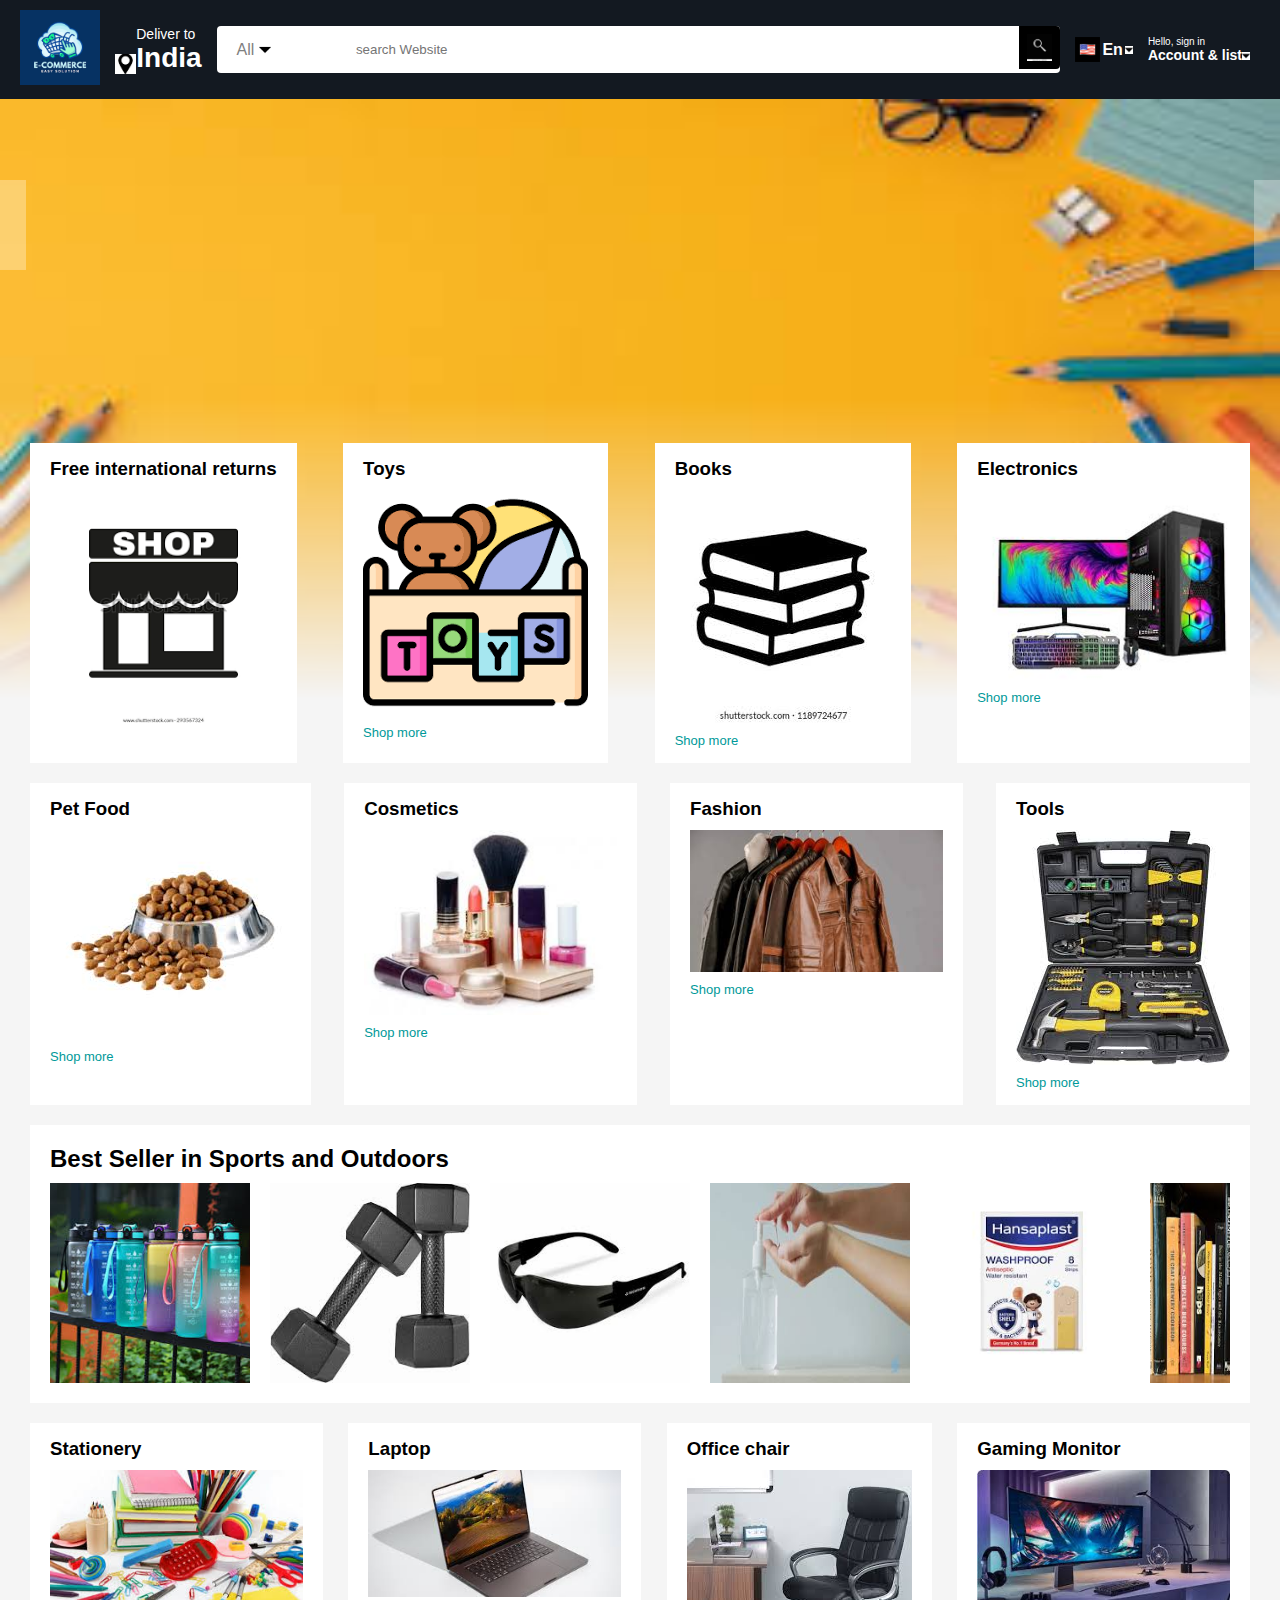
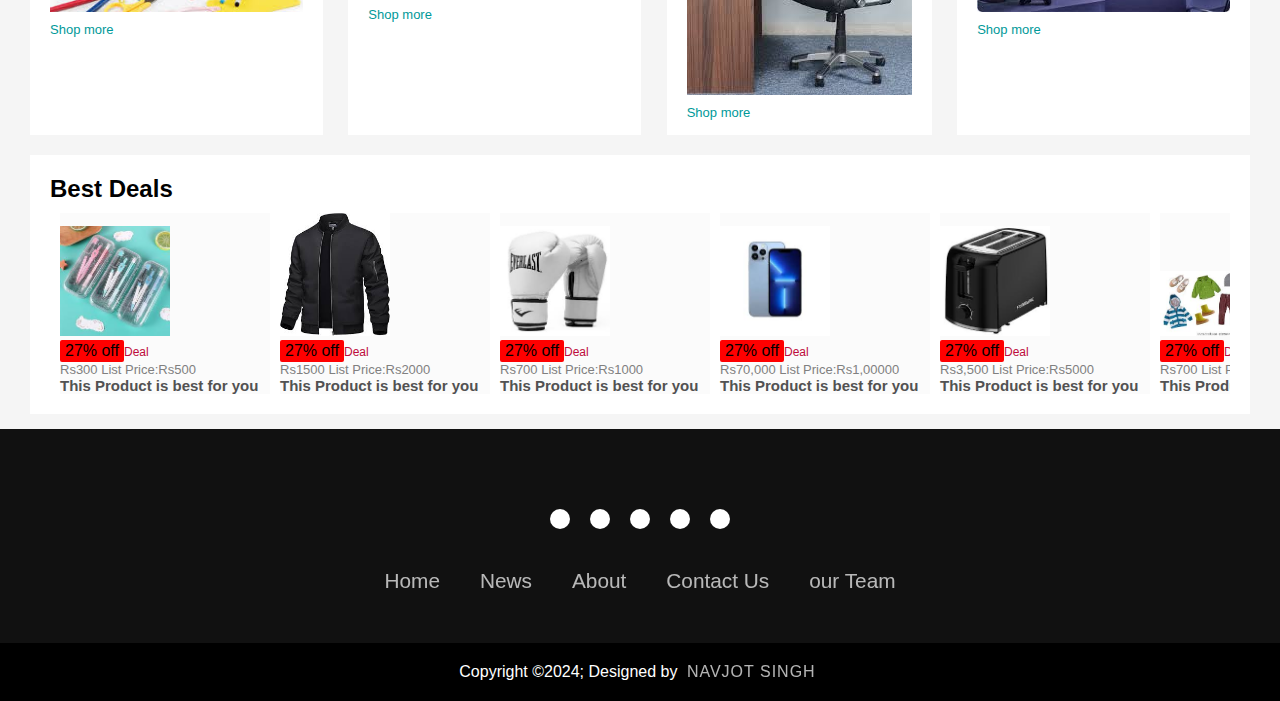
<file: index.html>
<!DOCTYPE html>
<html lang="en">
<head>
    <meta charset="UTF-8">
    <meta name="viewport" content="width=device-width, initial-scale=1.0">
    <title>E-Commerce</title>
    <link rel="stylesheet" href="https://cdnjs.cloudflare.com/ajax/libs/font-awesome/6.6.0/css/all.min.css" integrity="sha512-Kc323vGBEqzTmouAECnVceyQqyqdsSiqLQISBL29aUW4U/M7pSPA/gEUZQqv1cwx4OnYxTxve5UMg5GT6L4JJg==" crossorigin="anonymous" referrerpolicy="no-referrer" />
    <link rel="stylesheet" href="style.css ">
</head>
<body>
     <nav>
        <a href="index.html">
         <img src="E-commerce.png" width="80"> </a>
         <div class="nav-country">
            <img src="location logo.png" height="20">
            <div>
               <p>Deliver to</p>
               <h1>India  </h1>
            </div>
         </div>
         <div class="nav-search"> 
            <div class="nav-search-category"> 
                <p>All </p>
                <img src="dropdown .png" height="12">
            </div>
            <input type="text" class=" nav-search-input" placeholder="
            search Website"><a href="/">
            <img src="search icon.png" class="nav-search-icon ">
         </div></a>
          <div class="nav-lan">
            <img src="flag.png" width="25px">
            <P>En</P>
            <img src="dropdown .png" width="8">
          </div> 
          <div class="nav-text">
            <P>Hello, sign in</P>
            <h1> <a href="login.html">Account & list<img src="dropdown .png" width="8px"></a></h1>

            </h1>
          </div>
          <div class="nav-cart">
            <a href="index.html" class="nav-link-add-to-cart">
                <i class="fa-solid fa-cart-shopping"></i>
            </a>
          </div>
     </nav>
     <div class="header-slider">
      <a href="#" class="control-prev"><i class="fa-solid fa-arrow-left"></i></a>
      <a href="#" class="control-next"><i class="fa-solid fa-arrow-right"></i></a>

      <ul>
        
         <img src="yellow.png" class="header-img" height="600px" width="1500px">
         <img src="kitchen.png" class="header-img" height="600px" width="1500px">
         <img src="header3.png" class="header-img" height="600px" width="1500px">
         <img src="header4.png" class="header-img" height="600px" width="1500px">
         <img src="header5.png" class="header-img" height="600px" width="1500px">
      </ul>
     </div>
     <div class="row-class  header-box ">
         <div class="box-column">
            <h3>Free international returns</h3>
            <img src="shop.png" alt="">
           
         </div>
         <div class="box-column">
         <h3>Toys</h3>
            <img src="toys.png" alt="">
            <a href="shop more.html">Shop more</a>
         </div>
         <div class="box-column">
         <h3>Books</h3>
            <img src="book.png" alt="">
            <a href="shop more.html">Shop more</a>
         </div>
         <div class="box-column">
         <h3>Electronics</h3>
            <img src="pc.png" alt="">
            <a href="shop more.html">Shop more</a>
         </div>
     </div>


     <div class="row-class">
      <div class="box-column">
         <h3>Pet Food</h3>
         <img src="petfood.png" alt="">
         <a href="shop more.html">Shop more</a>
      </div>
      <div class="box-column">
      <h3>Cosmetics</h3>
         <img src="cosmetics.png" alt="">
         <a href="shop 2.html">Shop more</a>
      </div>
      <div class="box-column">
      <h3>Fashion</h3>
         <img src="fashion.png" alt="">
         <a href="shop 2.html">Shop more</a>
      </div>
      <div class="box-column">
      <h3>Tools</h3>
         <img src="tool.png" alt="">
         <a href="shop 2.html">Shop more</a>
      </div>
  </div>

  <div class="product-slider">
   <h2>Best Seller in Sports and Outdoors</h2>
   <div class="product">
      <img src="product-1.png" alt="">
      <img src="product-2.png" alt="">
      <img src="product-3.png" alt="">
      <img src="product-4.png" alt="">
      <img src="product-5.png" alt="">
      <img src="product-6.png" alt="">
      <img src="product-7.png" alt="">
      <img src="product-8.png" alt="">
   </div>
  </div>

  <div class="row-class">
   <div class="box-column">
      <h3>Stationery </h3>
      <img src="stationary.png" alt="">
      <a href="shop more.html">Shop more</a>
   </div>
   <div class="box-column">
   <h3>Laptop</h3>
      <img src="laptop.png" alt="">
      <a href="shop 2.html">Shop more</a>
   </div>
   <div class="box-column">
   <h3>Office chair</h3>
      <img src="office .png" alt="">
      <a href="shop more.html">Shop more</a>
   </div>
   <div class="box-column">
   <h3>Gaming Monitor</h3>
      <img src="gaming.png" alt="">
      <a href="shop 2.html">Shop more</a>
   </div>
</div>

<div class="product-slider-with-price">
      <h2>Best Deals </h2>
      <div class="products">
         <div class="products">
         <div class="product-card">
            <div class="product-img-container">
               <img src="water.png" alt="">
            </div>
            <div class="product-offer">
               <p>27% off</p><span>Deal</span>
            </div>
            <p class="product-price">Rs<span>700</span>  List Price:Rs1000</p>
            <h4>This Product is best for you</h4>
         </div>
         </div>

         <div class="product-card">
            <div class="product-img-container">
               <img src="geometry.png" alt="">
            </div>
            <div class="product-offer">
               <p>27% off</p><span>Deal</span>
            </div>
            <p class="product-price">Rs<span>300</span>  List Price:Rs500</p>
            <h4>This Product is best for you</h4>
        
         </div>

        <div class="product-card">
            <div class="product-img-container">
               <img src="jacket.png" alt="">
            </div>
            <div class="product-offer">
               <p>27% off</p><span>Deal</span>
            </div>
            <p class="product-price">Rs<span>1500</span>  List Price:Rs2000</p>
            <h4>This Product is best for you</h4>
        
         </div>

         <div class="product-card">
            <div class="product-img-container">
               <img src="gloves.png" alt="">
            </div>
            <div class="product-offer">
               <p>27% off</p><span>Deal</span>
            </div>
            <p class="product-price">Rs<span>700</span>  List Price:Rs1000</p>
            <h4>This Product is best for you</h4>
         
         </div>

         <div class="product-card">
            <div class="product-img-container">
               <img src="phone.png" alt="">
            </div>
            <div class="product-offer">
               <p>27% off</p><span>Deal</span>
            </div>
            <p class="product-price">Rs<span>70,000</span>  List Price:Rs1,00000</p>
            <h4>This Product is best for you</h4>
         
         </div>

         <div class="product-card">
            <div class="product-img-container">
               <img src="toaster.png" alt="">
            </div>
            <div class="product-offer">
               <p>27% off</p><span>Deal</span>
            </div>
            <p class="product-price">Rs<span>3,500</span>  List Price:Rs5000</p>
            <h4>This Product is best for you</h4>
         
         </div>

         <div class="product-card">
            <div class="product-img-container">
               <img src="wear.png" alt="">
            </div>
            <div class="product-offer">
               <p>27% off</p><span>Deal</span>
            </div>
            <p class="product-price">Rs<span>700</span>  List Price:Rs1000</p>
            <h4>This Product is best for you</h4>
            
         </div> 

         </div>
      </div>




      <footer>
         <div class="footerContainer">
             <div class="socialIcons">
                 <a href=""><i class="fa-brands fa-facebook"></i></a>
                 <a href=""><i class="fa-brands fa-instagram"></i></a>
                 <a href=""><i class="fa-brands fa-twitter"></i></a>
                 <a href=""><i class="fa-brands fa-google-plus"></i></a>
                 <a href=""><i class="fa-brands fa-youtube"></i></a>
             </div>
             <div class="footerNav">
                 <ul><li><a href="">Home</a></li>
                     <li><a href="">News</a></li>
                     <li><a href="">About</a></li>
                     <li><a href="">Contact Us</a></li>
                     <li><a href="">our Team</a></li>
                 </ul>
             </div>
             
         </div>
         <div class="footerBottom">
             <p>Copyright &copy;2024; Designed by <span class="designer">Navjot Singh</span></p>
         </div>
     </footer>
     
     
      
      <script src="script.js"></script>
</body>
</html>
</file>
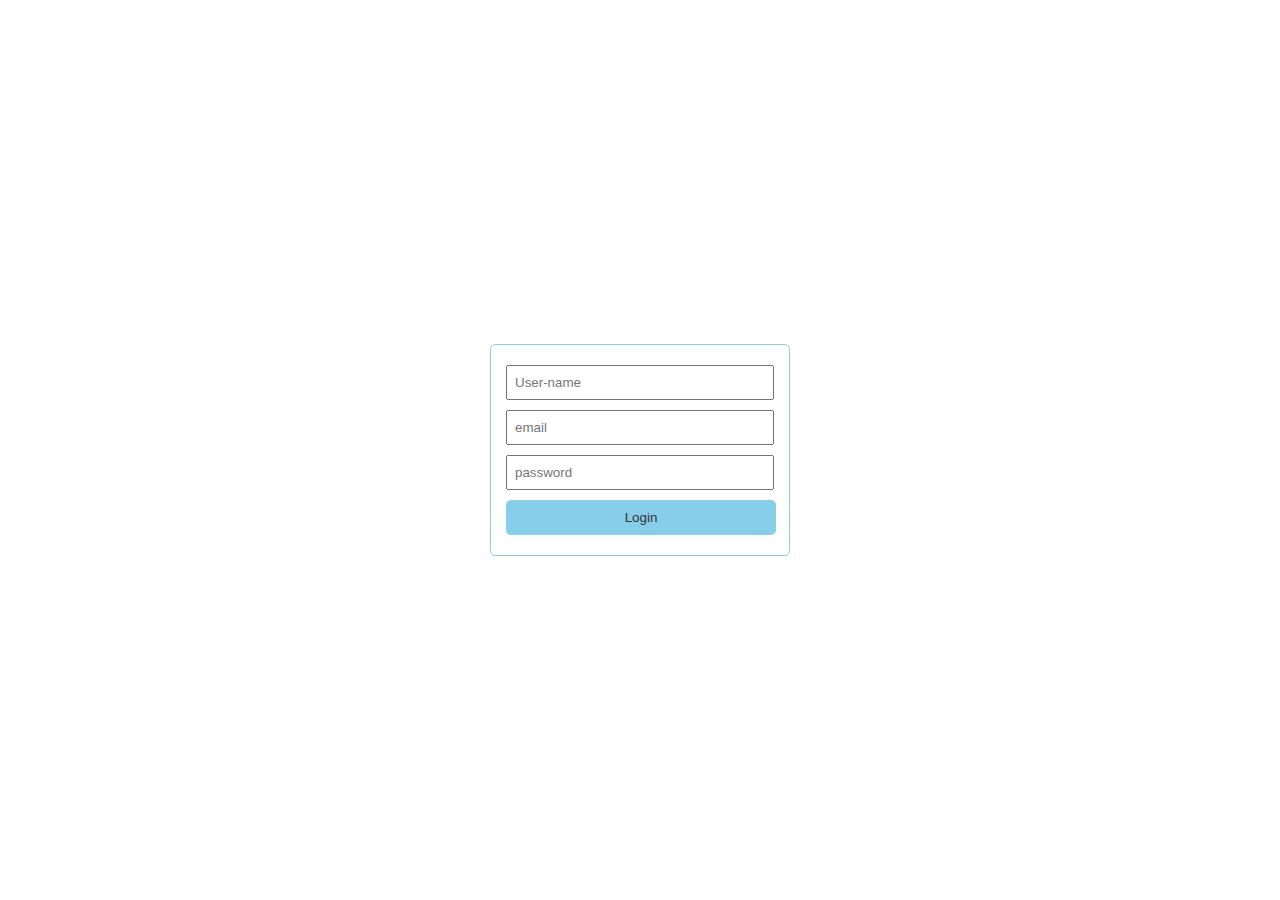
<file: login.html>
<!DOCTYPE html>
<html>
    <head>
        <style>
            *{
                margin: 0;
                padding: 0;
                box-sizing: border-box;
            }
            body{
                height: 100vh;
                display: flex;
                align-items: center;
                justify-content: center;
               
            }
            .container{
                display: flex;
                flex-direction: column;
                width: 300px;
                padding: 15px;
                border: 1px solid skyblue;
                border-radius: 5px;
            }
            input{
                margin: 5px 0px;
                height: 35px;
                padding: 7px;
            }
            button{
                height: 35px;
                width: 270px;
                margin: 5px 0px;
                background-color: skyblue;
                border: none;
                border-radius: 5px;
                color: #333;
            }
            button:hover{
                background-color: #333;
                color: skyblue;
            }
           
        </style>
    </head>
    <body>
       
        <div class="container">
            <input type="User-name"
            placeholder="User-name">
            <input type="email"
            placeholder="email">
            <input type="password"
            placeholder="password">
            <a href="index.html"><button>Login</button></a>
       
    </div>
    </body>
</html>
</file>
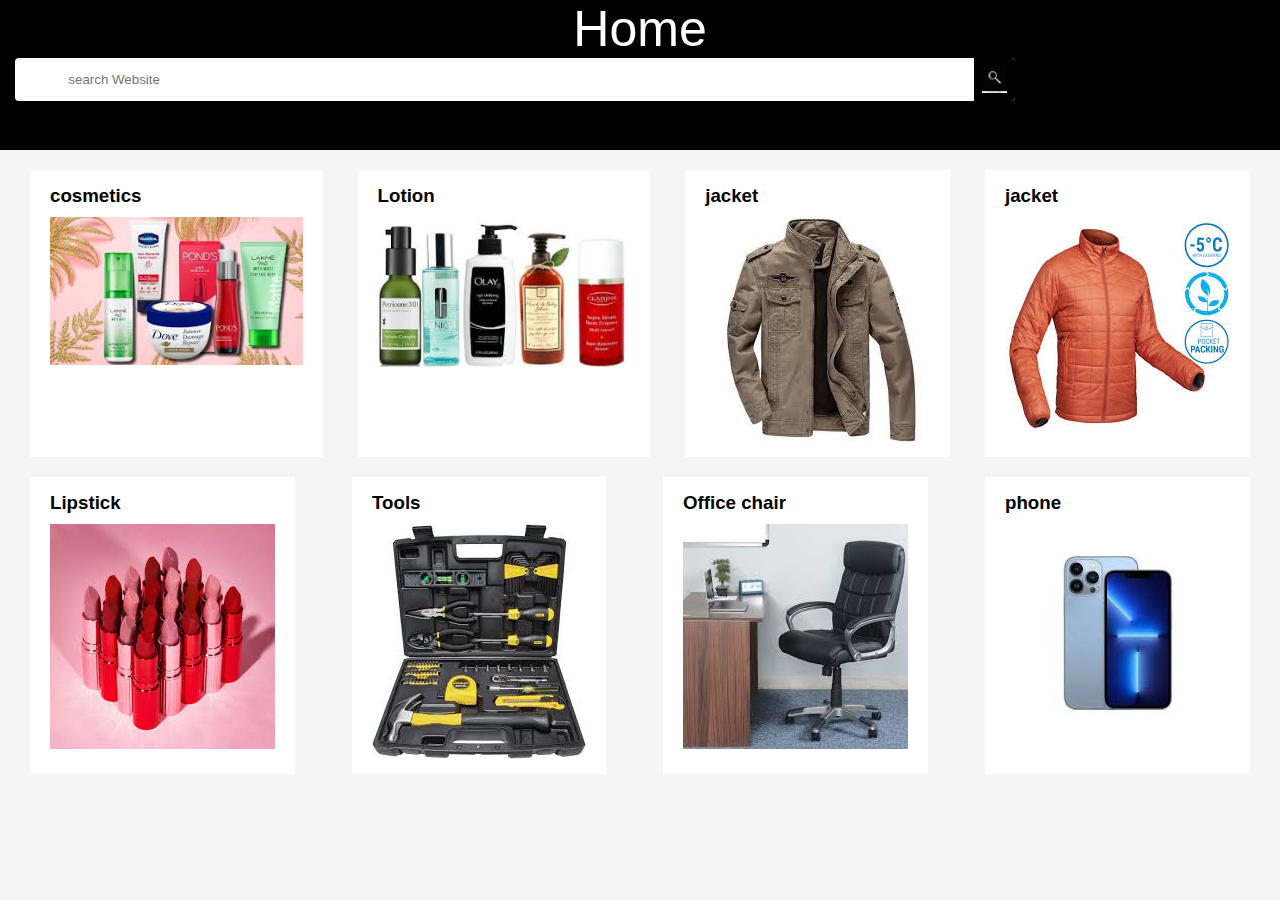
<file: shop 2.html>
<!DOCTYPE html>
<html lang="en">
<head>
    <meta charset="UTF-8">
    <meta name="viewport" content="width=device-width, initial-scale=1.0">
    <title>Document</title>
    <link rel="stylesheet" href="style.css ">
</head>
<body>
    <div class="chance">
        <a href="index.html">Home</a>
        <div class="nav-search">
         <input type="text" class=" nav-search-input" placeholder="
         search Website">
         <img src="search icon.png" class="nav-search-icon ">
      </div>
        
     </div>
    <div class="row-class">
        <div class="box-column">
           <h3>cosmetics</h3>
           <img src="cosmetics-1.png" alt="">
           
        </div>
        <div class="box-column">
        <h3>Lotion</h3>
           <img src="cosmetics-2.png" alt="">
          
        </div>
        <div class="box-column">
        <h3>jacket</h3>
           <img src="jacket-1.png" alt="">
           
        </div>
        <div class="box-column">
        <h3>jacket</h3>
           <img src="jacket-2.png" alt="">
           
        </div>
     </div>



     <div class="row-class">
        <div class="box-column">
           <h3>Lipstick </h3>
           <img src="lipstick.png" alt="">
          
        </div>
        <div class="box-column">
        <h3>Tools</h3>
           <img src="tool.png" alt="">
      
        </div>
        <div class="box-column">
        <h3>Office chair</h3>
           <img src="office .png" alt="">
           
        </div>
        <div class="box-column">
        <h3>phone</h3>
           <img src="phone.png" alt="">
        
        </div>
     </div>
</body>
</html>
</file>
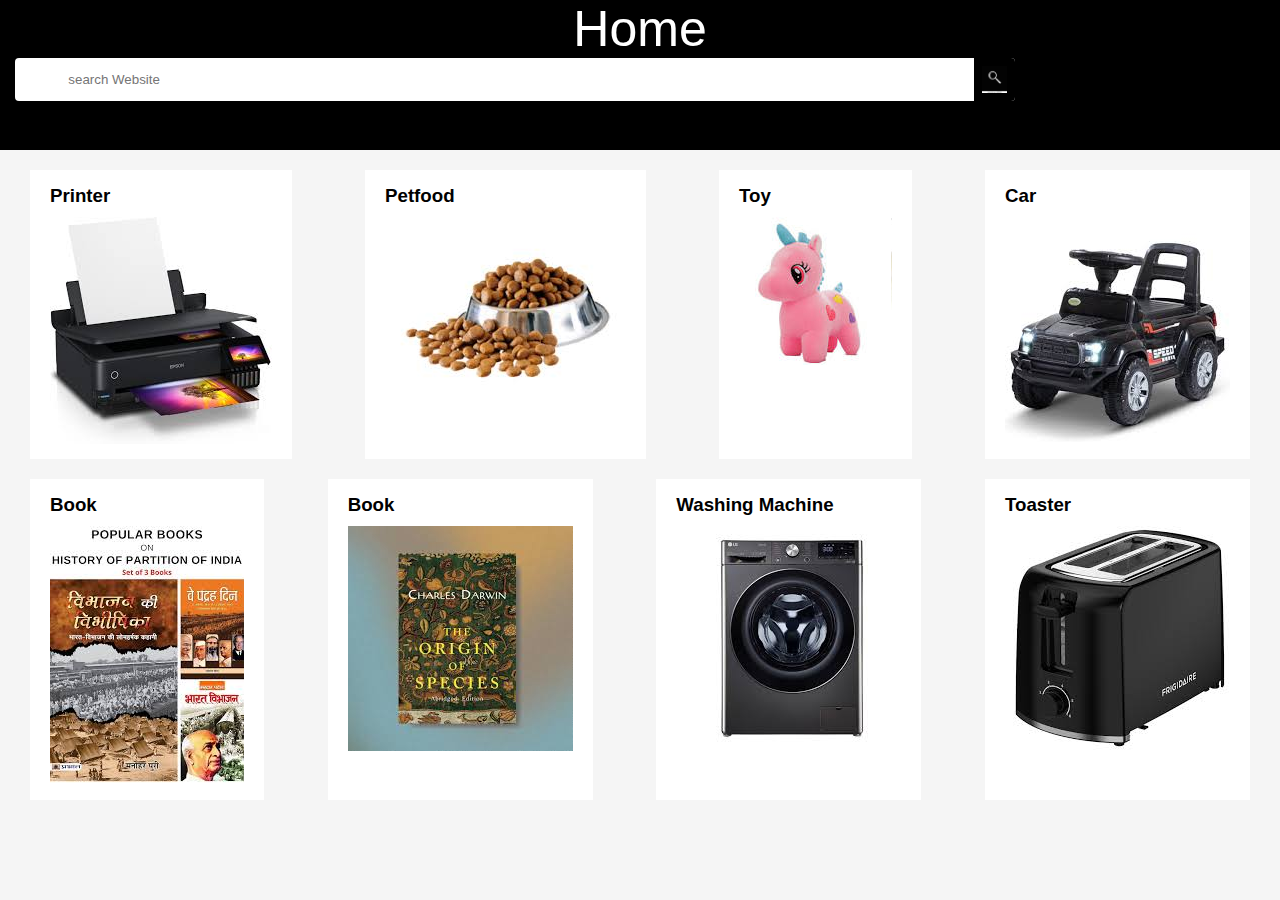
<file: shop more.html>
<!DOCTYPE html>
<html lang="en">
<head>
    <meta charset="UTF-8">
    <meta name="viewport" content="width=device-width, initial-scale=1.0">
    <title>Document</title>
    <link rel="stylesheet" href="style.css ">
</head>
<body>
   <div class="chance">
      <a href="index.html">Home</a>
         <div class="nav-search">
         <input type="text" class=" nav-search-input" placeholder="
         search Website">
         <img src="search icon.png" class="nav-search-icon ">
      </div>
   </div>
    <div class="row-class">
        <div class="box-column">
           <h3>Printer </h3>
           <img src="printer.png" alt="">
         
        </div>
        <div class="box-column">
        <h3>Petfood</h3>
           <img src="petfood.png" alt="">
           
        </div>
        <div class="box-column">
        <h3>Toy</h3>
           <img src="toys-1.png" alt="">
          
        </div>
        <div class="box-column">
        <h3>Car</h3>
           <img src="toys-2.png" alt="">
         
        </div>
     </div>



     <div class="row-class">
        <div class="box-column">
           <h3>Book </h3>
           <img src="book-2.png" alt="">
          
        </div>
        <div class="box-column">
        <h3>Book</h3>
           <img src="Book-1.png" alt="">
    
        </div>
        <div class="box-column">
        <h3>Washing Machine</h3>
           <img src="washing-machine.png" alt="">
         
        </div>
        <div class="box-column">
        <h3>Toaster</h3>
           <img src="toaster.png" alt="">
           
        </div>
     </div>
</body>
</html>
</file>
<file: style.css>
*{
     padding: 0;
     margin: 0;
     box-sizing: border-box;
     font-family:Arial, Helvetica, sans-serif ;
 }
 body{
    background-color: whitesmoke;
 }
 a{
    text-decoration: none ;
    color: inherit ;
 }
 nav{
     display: flex ;
     align-items: center;
     justify-content: space-between;
     background: #131921;
     padding: 10px 20px;
     color: white ;
 }
 .nav-country{
    display: flex;
    align-items: end ;
    margin-left: 15px;
    font-size: 14px;
    color:white;
 }
.nav-search{
    flex:1;
    display: flex;
    align-items: center;
    background: white;
    color: gray; 
    max-width: 1000px;
    border-radius: 4px;
    margin-left: 15px ;
}
.nav-search-category{
    display: flex;
    align-items: center;
    padding: 10px 20px ;
    gap: 5px;
    background: white;
    border-radius: 4px 0 0 4px ;
}
.nav-search-input{
    border: none;
    outline: none;
    padding-left: 20px;
    width: 100%;
    
}
.nav-search-icon{
    max-width: 41px;
   background-color: white;
    padding: 8px;
    background-color:black  ;
    border-radius: 0 4px 4px 0 ;
    cursor: pointer;
    
}
.nav-text{
     margin-left: 15px;
}
.nav-text p{
    font-size: 10px;
}
.nav-text h1{
    font-size: 14px;
}
.nav-lan{ 
    display: flex;
    align-items: center;
    gap:2px;
    font-weight: 600;
    margin-left: 15px ;
}
.nav-cart{
    margin-left: 10px;

}
.header-slider ul{
    display: flex ;
    overflow-y: hidden;
     
}
.header-img{
    max-width: 100%;
     mask-image: linear-gradient(to bottom,#000000 50%, transparent 100%);
}
.header-slider a{
    position: absolute;
    top: 20%;
    z-index: 1;
    padding: 5vh 1vw;
    background: #ffffff4f;
    color: #0000007b;
    text-decoration: none;
    font-weight: 600px;
    font-size: 19px ;
    cursor: pointer;
}
.control-next{
    right: 0;
}
.row-class{
    display: flex;
    flex-wrap: wrap;
    row-gap: 20px;
    justify-content: space-between;
    margin: 20px 30px;

}
.box-column{
    display: flex;
    flex-direction:  column;
    gap: 10px;
    padding: 15px 20px;
    background: #fff;
    max-width: 24%;
    min-height: 200px;
     z-index: 1;
}
.box-column a{
    font-size: 13px;
    color: #009999;
    font-weight: 500;

}
.header-box{
    margin-top: -20vw;

}
.product-slider{
    background: white;
    margin: 0 30px;
    padding: 20px;
    margin-bottom: 15px;

}
.product-slider .product{
    display: flex;
    overflow-x: auto;
    gap:  20px;
    margin-top: 10px;

}
.product-slider .product img{
    max-width: 200px;
    max-height: 200px ;

}
.product-slider-with-price{
    background: white;
    margin: 0 30px;
    padding: 20px;
    margin-bottom: 15px;

}
.product-slider-with-price .products{
    display: flex;
    overflow-x: auto;
    gap: 10px;
    margin-top: 10px;

}
.product-slider-with-price .products::-webkit-scrollbar{
    display: none;
}
.product-card{
    display: flex;
    flex-direction: column;
    justify-content: end;
    min-width: 210px;
    background:#fbfbfb ;
}
.product-card img{
    width: 110px;
    max-width: 0 50px;
}
.product-offer p {
    background: red;
    counter-reset: white;
    display: inline-block ;
    padding: 2px 5px;
    border-radius: 2px;
     
}
.product-offer span{
    color:#be0b3b;
    font-weight: 500px;
     font-size: 12px;

}
.product-price{
    color: gray;
    font-size: 13px;

}
.product-card h4 {
    color: #525252;
    font-size: 15px;
    font-weight: 400px;

}
footer{
    background-color: #111;
}
.footerContainer{
    width: 100%;
    padding: 70px 30px 20px ;
}
.socialIcons{
    display: flex;
    justify-content: center;
}
.socialIcons a{
    text-decoration: none;
    padding:  10px;
    background-color: white;
    margin: 10px;
    border-radius: 50%;
}
.socialIcons a i{
    font-size: 2em;
    color: black;
    opacity: 0,9;
}
/* Hover affect on social media icon */
.socialIcons a:hover{
    background-color: #111;
    transition: 0.5s;
}
.socialIcons a:hover i{
    color: white;
    transition: 0.5s;
}
.footerNav{
    margin: 30px 0;
}
.footerNav ul{
    display: flex;
    justify-content: center;
    list-style-type: none;
}
.footerNav ul li a{
    color:white;
    margin: 20px;
    text-decoration: none;
    font-size: 1.3em;
    opacity: 0.7;
    transition: 0.5s;

}
.footerNav ul li a:hover{
    opacity: 1;
}
.footerBottom{
    background-color: #000;
    padding: 20px;
    text-align: center;
}
.footerBottom p{
    color: white;
}
.designer{
    opacity: 0.7;
    text-transform: uppercase;
    letter-spacing: 1px;
    font-weight: 400;
    margin: 0px 5px;
}
@media (max-width: 700px){
    .footerNav ul{
        flex-direction: column;
    } 
    .footerNav ul li{
        width:100%;
        text-align: center;
        margin: 10px;
    }
    .socialIcons a{
        padding: 8px;
        margin: 4px;}}
.chance{
    color:white;
    background-color: black;
    height: 150px;
    text-align: center;
    font-size: 50px;
}
.chance p{
    color: wheat;
   
}
.return{
    color: white;
    height: 20px;
}
</file>
